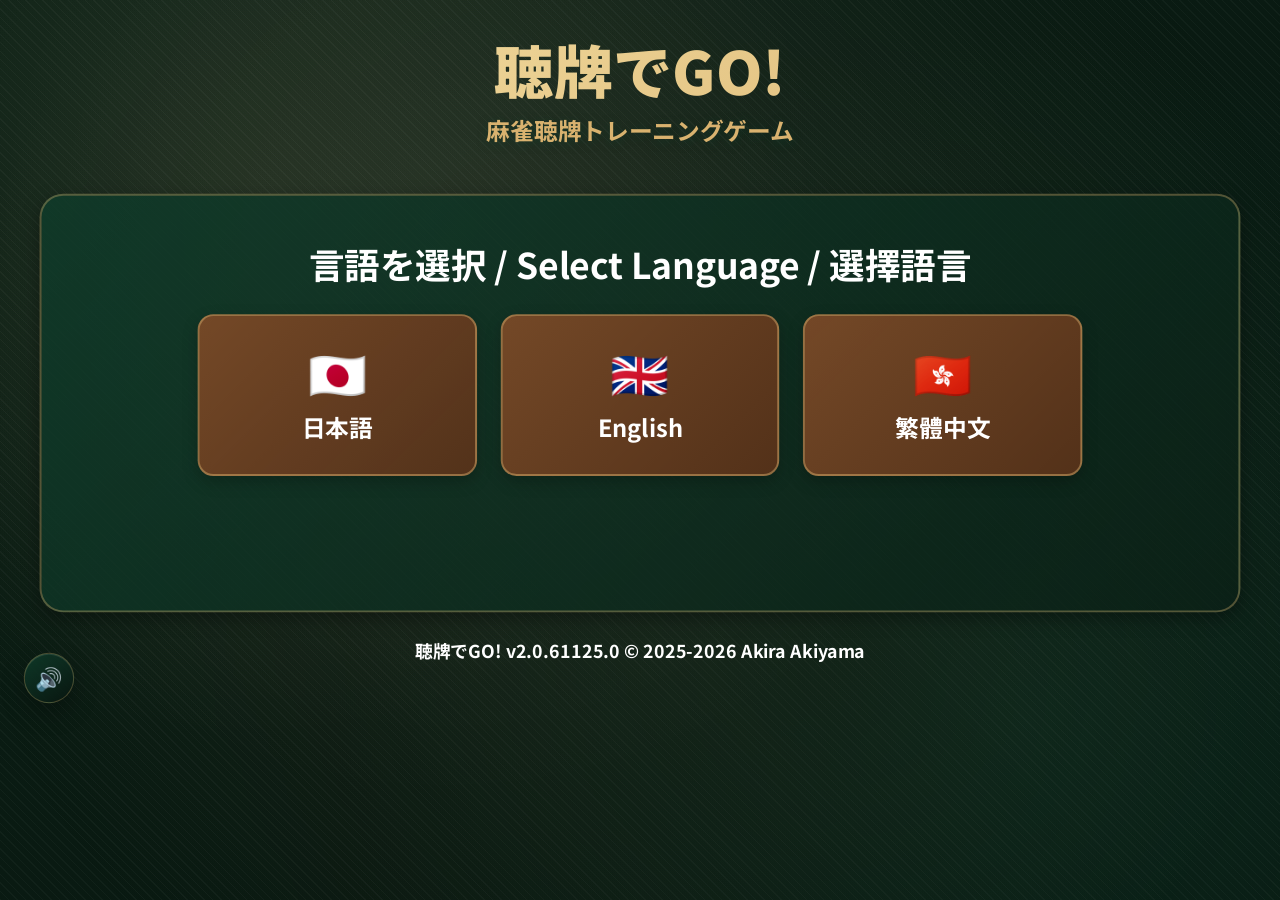
<file: index.html>
﻿<!DOCTYPE html>
<html lang="ja">
<head>
    <meta charset="UTF-8">
    <meta name="viewport" content="width=device-width, initial-scale=1.0">
    <meta name="description" content="Mahjong Tenpai Training Game - Improve your mahjong skills by identifying waiting tiles in various hands.">
	<meta name="google-site-verification" content="BhMowsEwa8D0GTlbuuY-vfgePOt3fufSjd4WQ4TfKJc" />
    <title>聴牌でGO!</title>
    <meta name="theme-color" content="#0b1f15">
    <link rel="preconnect" href="https://fonts.googleapis.com">
    <link rel="preconnect" href="https://fonts.gstatic.com" crossorigin>
    <link rel="preload" as="style" href="https://fonts.googleapis.com/css2?family=Noto+Sans+JP:wght@400;700;900&display=swap">
    <link id="google-fonts-jp" rel="stylesheet" href="https://fonts.googleapis.com/css2?family=Noto+Sans+JP:wght@400;700;900&display=swap" media="print" onload="this.media='all'">
    <link id="google-fonts-tc-pre" rel="preload" as="style" href="https://fonts.googleapis.com/css2?family=Noto+Sans+TC:wght@400;700;900&display=swap" crossorigin>
    <noscript>
        <link rel="stylesheet" href="https://fonts.googleapis.com/css2?family=Noto+Sans+JP:wght@400;700;900&display=swap">
    </noscript>

    <style>
        /* Inlined utilities.css to reduce render-blocking request chain. */
        /* Minimal utility classes to replace Tailwind CDN for this project.
           Keep this block small and only add what the HTML uses. */

        /* Layout */
        .hidden { display: none !important; }
        .min-h-screen { min-height: 100vh; }
        .flex { display: flex; }
        .flex-wrap { flex-wrap: wrap; }
        .items-center { align-items: center; }
        .justify-center { justify-content: center; }
        .grid { display: grid; }
        .grid-cols-3 { grid-template-columns: repeat(3, minmax(0, 1fr)); }
        .grid-cols-9 { grid-template-columns: repeat(9, minmax(0, 1fr)); }
        .relative { position: relative; }
        .mx-auto { margin-left: auto; margin-right: auto; }
        .mt-auto { margin-top: auto; }

        /* Sizing */
        .max-w-3xl { max-width: 48rem; }
        .max-w-4xl { max-width: 56rem; }

        /* Spacing (Tailwind-compatible values) */
        .gap-2 { gap: 0.5rem; }
        .gap-3 { gap: 0.75rem; }
        .gap-4 { gap: 1rem; }
        .gap-6 { gap: 1.5rem; }
        .mb-3 { margin-bottom: 0.75rem; }
        .mb-4 { margin-bottom: 1rem; }
        .mb-6 { margin-bottom: 1.5rem; }
        .mb-8 { margin-bottom: 2rem; }
        .mb-12 { margin-bottom: 3rem; }
        .mt-1 { margin-top: 0.25rem; }
        .mt-4 { margin-top: 1rem; }
        .mt-6 { margin-top: 1.5rem; }
        .py-6 { padding-top: 1.5rem; padding-bottom: 1.5rem; }

        /* Typography */
        .text-center { text-align: center; }
        .whitespace-pre-line { white-space: pre-line; }
        .font-bold { font-weight: 700; }
        .font-black { font-weight: 900; }
        .text-sm { font-size: 0.875rem; line-height: 1.25rem; }
        .text-lg { font-size: 1.125rem; line-height: 1.75rem; }
        .text-xl { font-size: 1.25rem; line-height: 1.75rem; }
        .text-2xl { font-size: 1.5rem; line-height: 2rem; }
        .text-3xl { font-size: 1.875rem; line-height: 2.25rem; }
        .text-4xl { font-size: 2.25rem; line-height: 2.5rem; }
        .text-5xl { font-size: 3rem; line-height: 1; }
        .text-6xl { font-size: 3.75rem; line-height: 1; }
        .text-7xl { font-size: 4.5rem; line-height: 1; }
        .text-white { color: #ffffff; }
        .text-purple-300 { color: #d9b26f; }
        .text-purple-200 { color: #f2d08a; }
        .text-green-300 { color: #86efac; }
        .text-red-300 { color: #fca5a5; }
        .text-yellow-300 { color: #fde047; }
        .opacity-80 { opacity: 0.8; }
        .opacity-90 { opacity: 0.9; }

        /* Transitions */
        .transition-all {
            transition-property: all;
            transition-timing-function: cubic-bezier(0.4, 0, 0.2, 1);
        }
        .duration-700 { transition-duration: 700ms; }

        /* Borders (minimal) */
        .border-t-0 { border-top-width: 0; }
        .border-purple-600 { border-color: #7a4a28; }

        /* Animations (approx Tailwind) */
        @keyframes util-bounce {
            0%, 100% { transform: translateY(-25%); animation-timing-function: cubic-bezier(0.8, 0, 1, 1); }
            50% { transform: translateY(0); animation-timing-function: cubic-bezier(0, 0, 0.2, 1); }
        }
        .animate-bounce { animation: util-bounce 1s infinite; }
        @keyframes util-pulse {
            0%, 100% { opacity: 1; }
            50% { opacity: .5; }
        }
        .animate-pulse { animation: util-pulse 2s cubic-bezier(0.4, 0, 0.6, 1) infinite; }
    </style>

    <link rel="preload" as="style" href="styles.css">
    <link rel="stylesheet" href="styles.css">
</head>
<body class="min-h-screen text-white transition-all duration-700">
    <div id="scale-stage" class="scale-stage">
    <div id="design-root" class="design-root">
        
        <header class="text-center mb-12 fade-in">
            <h1 id="header-title" class="text-6xl font-black mb-4 text-shadow-glow">聴牌でGO!</h1>
            <p id="header-subtitle" class="text-2xl font-bold text-purple-300">麻雀聴牌トレーニングゲーム</p>
        </header>

        <main id="app-main" class="app-main">

        <div id="preload-screen" class="screen-container fade-in">
            <h2 id="preload-title" class="text-4xl font-bold mb-6 text-center">Loading…</h2>
            <p id="preload-subtitle" class="text-xl opacity-80 text-center mb-8">Preloading assets for smoother play</p>
            <div class="preload-progress-wrap max-w-3xl mx-auto">
                <div class="preload-progress-bar">
                    <div id="preload-progress-fill" class="preload-progress-fill" style="width:0%"></div>
                </div>
                <div id="preload-progress-text" class="text-center mt-4 text-lg opacity-90">0%</div>
            </div>
        </div>

        <div id="language-screen" class="screen-container fade-in hidden">
            <h2 id="language-title" class="text-4xl font-bold mb-8 text-center">言語を選択 / Select Language / 選擇語言</h2>
            <div class="grid grid-cols-3 gap-6 max-w-4xl mx-auto">
                <button id="lang-ja" class="mode-btn">
                    <div class="text-5xl mb-4">🇯🇵</div>
                    <div id="lang-ja-text" class="text-2xl font-bold">日本語</div>
                </button>
                <button id="lang-en" class="mode-btn">
                    <div class="text-5xl mb-4">🇬🇧</div>
                    <div id="lang-en-text" class="text-2xl font-bold">English</div>
                </button>
                <button id="lang-zh" class="mode-btn">
                    <div class="text-5xl mb-4">🇭🇰</div>
                    <div id="lang-zh-text" class="text-2xl font-bold">繁體中文</div>
                </button>
            </div>
        </div>

        <div id="mode-screen" class="screen-container hidden">
            <button id="mode-back-btn" class="nav-back-btn" type="button" aria-label="Back">
                <svg width="20" height="20" viewBox="0 0 24 24" aria-hidden="true" focusable="false">
                    <path fill="currentColor" d="M20 11H7.83l5.58-5.59L12 4l-8 8 8 8 1.41-1.41L7.83 13H20v-2z"/>
                </svg>
                <span id="mode-back-text">Back</span>
            </button>
            <div class="flex items-center justify-center relative mb-8">
                <h2 id="mode-title" class="text-4xl font-bold text-center">Select Game Mode</h2>
                <button id="tutorial-btn" class="tutorial-btn" type="button" aria-label="Tutorial">
                    <svg width="20" height="20" viewBox="0 0 24 24" aria-hidden="true" focusable="false">
                        <path fill="currentColor" d="M18 2H6a2 2 0 0 0-2 2v15a3 3 0 0 1 3-3h13v-2H7a1 1 0 0 0-1 1V4h12v13h2V4a2 2 0 0 0-2-2z"/>
                    </svg>
                    <span id="tutorial-btn-text" class="tutorial-btn-text">Tutorial</span>
                </button>
            </div>
            <div class="grid grid-cols-3 gap-6 max-w-4xl mx-auto">
                <button id="casual-btn" class="mode-btn">
                    <div class="text-5xl mb-4">CASUAL</div>
                    <div id="casual-title" class="text-2xl font-bold mb-3">Casual Mode</div>
                    <div id="casual-desc" class="text-sm opacity-80 whitespace-pre-line">9 Questions + BOSS Stage</div>
                </button>
                <button id="story-btn" class="mode-btn">
                    <div class="text-5xl mb-4">STORY</div>
                    <div id="story-title" class="text-2xl font-bold mb-3">Story Mode</div>
                    <div id="story-desc" class="text-sm opacity-80 whitespace-pre-line">Progressive Difficulty</div>
                </button>
                <button id="survival-btn" class="mode-btn">
                    <div class="text-5xl mb-4">SURVIVAL</div>
                    <div id="survival-title" class="text-2xl font-bold mb-3">Survival Mode</div>
                    <div id="survival-desc" class="text-sm opacity-80 whitespace-pre-line">Infinite Questions</div>
                </button>
            </div>
        </div>

        <div id="tutorial-screen" class="tutorial-overlay hidden" aria-hidden="true">
            <div class="tutorial-modal" role="dialog" aria-modal="true" aria-labelledby="tutorial-title">
                <div class="tutorial-modal-header">
                    <div class="tutorial-modal-title-wrap">
                        <h2 id="tutorial-title" class="tutorial-modal-title">Tutorial</h2>
                        <div id="tutorial-page-indicator" class="tutorial-page-indicator">1/5</div>
                    </div>

                    <div class="tutorial-modal-actions">
                        <button id="tutorial-prev-btn" class="mode-btn action-btn tutorial-nav-btn" type="button">
                            <span id="tutorial-prev-text">Prev</span>
                        </button>
                        <button id="tutorial-next-btn" class="mode-btn action-btn tutorial-nav-btn" type="button">
                            <span id="tutorial-next-text">Next</span>
                        </button>
                        <button id="tutorial-close-btn" class="mode-btn tutorial-close-btn" type="button">
                            <span id="tutorial-close-text">Close</span>
                        </button>
                    </div>
                </div>

                <div class="tutorial-modal-body">
                    <div class="tutorial-section">
                        <h3 id="tutorial-page-title" class="text-3xl font-black mb-4 text-purple-200 text-center">Title</h3>
                        <div id="tutorial-page-body" class="tutorial-body text-xl text-center"></div>
                        <div id="tutorial-page-visual" class="tutorial-visual hidden" aria-live="polite"></div>
                    </div>
                </div>
            </div>
        </div>

        <div id="difficulty-screen" class="screen-container hidden">
            <button id="difficulty-back-btn" class="nav-back-btn" type="button" aria-label="Back">
                <svg width="20" height="20" viewBox="0 0 24 24" aria-hidden="true" focusable="false">
                    <path fill="currentColor" d="M20 11H7.83l5.58-5.59L12 4l-8 8 8 8 1.41-1.41L7.83 13H20v-2z"/>
                </svg>
                <span id="difficulty-back-text">Back</span>
            </button>
            <h2 id="difficulty-title" class="text-4xl font-bold mb-8 text-center">Select Difficulty</h2>
            <div class="grid grid-cols-3 gap-6 max-w-4xl mx-auto">
                <button id="easy" class="mode-btn">
                    <div class="text-5xl mb-4">EASY</div>
                    <div id="easy-title" class="text-2xl font-bold mb-3">Easy</div>
                    <div id="easy-desc" class="text-sm opacity-80">Up to 3 waits</div>
                </button>
                <button id="medium" class="mode-btn">
                    <div class="text-5xl mb-4">MEDIUM</div>
                    <div id="medium-title" class="text-2xl font-bold mb-3">Medium</div>
                    <div id="medium-desc" class="text-sm opacity-80">Up to 6 waits</div>
                </button>
                <button id="hard" class="mode-btn">
                    <div class="text-5xl mb-4">HARD</div>
                    <div id="hard-title" class="text-2xl font-bold mb-3">Hard</div>
                    <div id="hard-desc" class="text-sm opacity-80">Up to 9 waits</div>
                </button>
            </div>
        </div>

        <button id="sound-toggle-btn" class="sound-toggle-btn" type="button" aria-label="Sound On" aria-pressed="false">🔊</button>

        <div id="game-screen" class="screen-container hidden">
            <div id="boss-indicator" class="boss-title text-center hidden">
                <div class="text-6xl font-black animate-pulse">BOSS STAGE</div>
            </div>

            <div id="stage-intro" class="stage-intro hidden" aria-hidden="true">
                <div class="stage-intro-card">
                    <div id="stage-intro-title" class="stage-intro-title"></div>
                    <div id="stage-intro-subtitle" class="stage-intro-subtitle"></div>
                </div>
            </div>

            <div class="hud-top">
                <div class="hud-left">
                    <h3 id="question-number" class="font-bold">Question 1/9</h3>
                    <p id="stage-info" class="text-purple-300"></p>
                    <p id="time-bonus-display" class="mt-1 hidden"></p>
                    <p id="lives-display" class="mt-1 hidden"></p>
                </div>

                <div class="hud-center">
                    <div id="timer-display" class="timer-value">30</div>
                    <div class="timer-bar-container">
                        <div id="timer-bar" class="timer-bar"></div>
                    </div>
                </div>

                <div class="hud-right">
                    <div id="time-extension-slot" class="time-extension-slot"></div>
                </div>
            </div>

            <div class="game-main">
                <div class="mb-6">
                    <h4 id="hand-title" class="text-2xl font-bold text-center mb-3">Your Hand</h4>
                    <div id="hand-tiles" class="flex flex-wrap gap-2 justify-center"></div>
                </div>

                <div class="mb-6 wait-section">
                    <h4 id="select-waiting-title" class="text-2xl font-bold text-center mb-3">Select All Waiting Tiles</h4>
                    <div class="selection-status-wrap" aria-live="polite">
                        <p id="selection-status" class="selection-status">Select at least 1 waiting tile</p>
                    </div>
                    <div id="possible-tiles" class="grid grid-cols-9 gap-4 max-w-3xl mx-auto"></div>
                </div>
            </div>

            <div class="action-bar">
                <button id="submit-btn" class="mode-btn action-btn" data-state="empty">
                    <span id="submit-text">Check Answer</span>
                </button>
            </div>

            <!-- 結果モーダル（16:9 フレーム内でスクロール） -->
            <div id="result-section" class="hidden">
                <div class="result-container">
                    <div id="result-message" class="text-3xl font-bold text-green-300 mb-6 hidden">Correct!</div>
                    <div id="correct-answer-display" class="mb-6"></div>

                    <div id="result-nav" class="mt-6 flex gap-6 justify-center flex-wrap">
                        <button id="next-btn" class="mode-btn action-btn hidden">
                            <span id="next-text">Next Question</span>
                        </button>
                    </div>

                    <div id="result-actions" class="mt-6 hidden">
                        <div id="result-actions-title" class="text-3xl font-black mb-3 text-center"></div>
                        <div id="result-actions-body" class="text-xl mb-6 text-center"></div>
                        <div class="flex gap-6 justify-center flex-wrap">
                            <button id="result-ok-btn" class="mode-btn action-btn hidden">
                                <span id="result-ok-text">OK</span>
                            </button>
                            <button id="result-continue-btn" class="mode-btn continue-btn hidden">
                                <span id="result-continue-text">Continue</span>
                            </button>
                            <button id="result-back-btn" class="mode-btn hidden">
                                <span id="result-back-text">Back to Menu</span>
                            </button>
                        </div>
                    </div>

                    <div id="hand-breakdown" class="mb-6"></div>
                </div>
            </div>
        </div>

        <div id="victory-screen" class="victory-screen hidden">
            <div class="victory-content">
                <h2 id="victory-title" class="text-7xl font-black mb-8 animate-bounce">VICTORY!</h2>
                <div class="text-3xl mb-8">
                    <p class="mb-4"><span id="mode-label">Mode:</span> <span id="mode" class="font-bold text-purple-300"></span></p>
                    <p class="mb-4"><span id="final-difficulty-label">Difficulty:</span> <span id="final-difficulty" class="font-bold"></span></p>
                    <p class="mb-4"><span id="final-time-left-label">Time Left:</span> <span id="final-time-left" class="font-bold text-purple-200">0</span></p>
                    <p class="mb-4"><span id="final-lives-left-label">Lives Left:</span> <span id="final-lives-left" class="font-bold"></span></p>
                </div>
                <div class="flex gap-6 justify-center flex-wrap">
                    <button id="play-again-victory" class="reset-btn mode-btn">Play Again</button>
                    <button id="menu-victory" class="reset-btn mode-btn">Back to Menu</button>
                </div>
                <p class="mt-4 text-sm opacity-80"><span id="score-version-label">Scoring Version:</span> <span id="score-version" class="font-bold text-yellow-200">1.0</span></p>
            </div>
        </div>

        <div id="gameover-screen" class="gameover-screen hidden">
            <div class="gameover-content">
                <h2 id="gameover-title" class="text-7xl font-black mb-8">GAME OVER</h2>
                <div id="gameover-message" class="text-4xl mb-8 text-red-300"></div>
                <div class="text-3xl mb-8">
                    <p class="mb-4"><span id="mode-label-gameover">Mode:</span> <span id="mode-gameover" class="font-bold text-purple-300"></span></p>
                    <p class="mb-4"><span id="final-difficulty-label-gameover">Difficulty:</span> <span id="final-difficulty-gameover" class="font-bold"></span></p>
                    <p class="mb-4"><span id="final-score-label">Correct:</span> <span id="final-score" class="font-bold text-yellow-300">0</span></p>
                </div>
                <div class="flex gap-6 justify-center flex-wrap">
                    <button id="play-again-gameover" class="reset-btn mode-btn">Play Again</button>
                    <button id="menu-gameover" class="reset-btn mode-btn">Back to Menu</button>
                </div>
                <p class="mt-4 text-sm opacity-80"><span id="score-version-label-gameover">Scoring Version:</span> <span id="score-version-gameover" class="font-bold text-yellow-200">1.0</span></p>
            </div>
        </div>

        </main>

        <footer class="text-center py-6 mt-auto border-t-0 border-purple-600">
            <p id="footer-text" class="text-lg font-bold">聴牌でGO! <span id="game-version"></span> &copy; 2025-<span id="current-year"></span> Akira Akiyama</p>
        </footer>
    </div>
    </div>

    <script src="game.js" defer></script>
</body>
</html>
</file>
<file: styles.css>
/* 🀄 聴牌で GO! - モダンデザイン */

/* ========== 基礎スタイル ========== */
* {
    margin: 0;
    padding: 0;
    box-sizing: border-box;
}

html {
    height: 100%;
    overflow: hidden;
    overscroll-behavior: none;
}

body {
    background-color: var(--theme-bg-deep);
    background:
        radial-gradient(circle at 20% 20%, rgba(242, 208, 138, 0.08) 0%, transparent 45%),
        radial-gradient(circle at 80% 80%, rgba(22, 82, 58, 0.35) 0%, transparent 55%),
        linear-gradient(145deg, var(--theme-bg) 0%, var(--theme-bg-deep) 100%);
    position: relative;
    min-height: 100vh;
    font-family: 'Noto Sans JP', 'Noto Sans TC', -apple-system, BlinkMacSystemFont, sans-serif;
    overflow: hidden;
    overscroll-behavior: none;
    display: flex;
    /* 16:9 ステージを上寄せに固定し、短い画面で上部に大きな余白が出ないようにする */
    align-items: flex-start;
    justify-content: center;
    padding: 8px;
}

html[lang="zh"] body {
    font-family: 'Noto Sans TC', 'Noto Sans JP', -apple-system, BlinkMacSystemFont, sans-serif;
}

button,
input,
select,
textarea {
    font: inherit;
    color: inherit;
}

/* ========== ゲーム中レイアウト圧縮（問題エリアの余白確保） ========== */
body.in-game header {
    display: none;
}

body.in-game .design-root {
    padding: 1rem;
}

body.in-game footer {
    /* フッター行は縦スペースを取り、はみ出しのように見えることがあるため非表示 */
    display: none;
}

body.in-game #game-screen.screen-container {
    padding: 1rem;
}

/* ゲーム画面内の Tailwind 余白を上書き（詰めて表示） */
body.in-game #game-screen .mb-6 {
    margin-bottom: 0.75rem !important;
}

/* 手牌と待ち牌選択の間に余白を追加（縦方向に余裕があるため） */
body.in-game #game-screen .wait-section {
    margin-top: 1.4rem;
}

body.in-game #hand-title,
body.in-game #select-waiting-title {
    font-size: 1.25rem;
    margin-bottom: 0.5rem !important;
}

body.in-game #question-number {
    font-size: 1.6rem;
}

body.in-game #lives-display {
    font-size: 1.1rem;
}

/* ========== 16:9 固定比率スケール舞台（設計基準：1280x720） ========== */
:root {
    --ui-scale: 1;
    --transition-ui-button: transform 0.25s ease, background 0.25s ease, border-color 0.25s ease;
    --transition-bounce: all 0.4s cubic-bezier(0.175, 0.885, 0.32, 1.275);
    --transition-bounce-fast: all 0.3s cubic-bezier(0.175, 0.885, 0.32, 1.275);
    --transition-soft: all 0.3s ease;
    --transition-expand: width 0.6s, height 0.6s;
    --theme-bg: #0b1f15;
    --theme-bg-deep: #08150f;
    --theme-felt: #0f3b2a;
    --theme-felt-light: #16523a;
    --theme-wood: #7a4a28;
    --theme-wood-dark: #5a331a;
    --theme-gold: #d9b26f;
    --theme-gold-bright: #f2d08a;
    --theme-border: rgba(217, 178, 111, 0.35);
    --theme-glow: rgba(217, 178, 111, 0.25);
}

.scale-stage {
    width: 1280px;
    height: 720px;
    flex: 0 0 auto;
    transform: scale(var(--ui-scale));
    transform-origin: top center;
}

/* デバッグ用（?debug=1 で有効） */
.scale-stage.debug-outline {
    outline: 2px dashed rgba(255, 255, 255, 0.35);
    outline-offset: -2px;
}

.scale-debug {
    position: fixed;
    left: 8px;
    bottom: 8px;
    z-index: 9999;
    white-space: pre;
    font-size: 12px;
    line-height: 1.35;
    padding: 8px 10px;
    border-radius: 12px;
    background: rgba(0, 0, 0, 0.55);
    border: 1px solid rgba(255, 255, 255, 0.18);
    color: rgba(255, 255, 255, 0.9);
    pointer-events: none;
}

.design-root {
    width: 100%;
    height: 100%;
    display: flex;
    flex-direction: column;
    padding: 2rem;
    position: relative;
}

.app-main {
    flex: 1;
    min-height: 0;
    display: flex;
    flex-direction: column;
}

.app-main > .screen-container {
    flex: 1;
    min-height: 0;
}

/* 非ゲーム画面は必要に応じて内部スクロール（ページ自体はスクロールしない） */
#language-screen,
#mode-screen,
#difficulty-screen {
    overflow: auto;
    -ms-overflow-style: none; /* IE/Edge（旧） */
    scrollbar-width: none; /* Firefox 用 */
    overscroll-behavior: contain;
}

/* WebKit：スクロールバーは非表示（スクロールは可能） */
#language-screen::-webkit-scrollbar,
#mode-screen::-webkit-scrollbar,
#difficulty-screen::-webkit-scrollbar {
    width: 0;
    height: 0;
}

/* 動的背景 - 柔らかい星空エフェクト */
body::before {
    content: '';
    position: fixed;
    top: 0;
    left: 0;
    width: 100%;
    height: 100%;
    background:
        radial-gradient(circle at 35% 25%, rgba(255, 255, 255, 0.04) 0%, transparent 55%),
        radial-gradient(circle at 65% 75%, rgba(0, 0, 0, 0.25) 0%, transparent 60%),
        repeating-linear-gradient(45deg, rgba(255, 255, 255, 0.03) 0 1px, transparent 1px 6px);
    animation: pulse-bg 8s ease-in-out infinite;
    z-index: -2;
    pointer-events: none;
}

/* 回転する光のにじみ - ソフト版 */
body::after {
    content: '';
    position: fixed;
    top: -50%;
    left: -50%;
    width: 200%;
    height: 200%;
    background:
        radial-gradient(circle, rgba(217, 178, 111, 0.08) 0%, transparent 45%);
    animation: rotate-bg 30s linear infinite;
    z-index: -1;
    pointer-events: none;
}

/* iOS / iPadOS Safari: avoid occasional white background artifacts from fixed pseudo layers + blur */
body.ios-texture-compat {
    background:
        radial-gradient(circle at 20% 20%, rgba(242, 208, 138, 0.08) 0%, transparent 45%),
        radial-gradient(circle at 80% 80%, rgba(22, 82, 58, 0.35) 0%, transparent 55%),
        linear-gradient(145deg, var(--theme-bg) 0%, var(--theme-bg-deep) 100%);
}

body.ios-texture-compat::before,
body.ios-texture-compat::after {
    display: none;
}

body.ios-texture-compat .screen-container,
body.ios-texture-compat .tutorial-overlay,
body.ios-texture-compat #result-section,
body.ios-texture-compat .timer-container,
body.ios-texture-compat .result-container,
body.ios-texture-compat .victory-content,
body.ios-texture-compat .gameover-content {
    backdrop-filter: none !important;
    -webkit-backdrop-filter: none !important;
}

/* 時間切迫時の背景エフェクト */
body.time-critical::before {
    background:
        radial-gradient(circle at 20% 30%, rgba(220, 38, 38, 0.09) 0%, transparent 50%),
        radial-gradient(circle at 80% 70%, rgba(239, 68, 68, 0.08) 0%, transparent 50%),
        radial-gradient(circle at 40% 80%, rgba(185, 28, 28, 0.08) 0%, transparent 50%);
    animation: pulse-bg-danger 1.5s ease-in-out infinite;
}

body.time-critical::after {
    background: 
        radial-gradient(circle, rgba(220, 38, 38, 0.05) 0%, transparent 40%);
}

@keyframes pulse-bg-danger {
    0%, 100% { opacity: 0.6; }
    50% { opacity: 1; }
}

@keyframes pulse-bg {
    0%, 100% { opacity: 1; }
    50% { opacity: 0.8; }
}

@keyframes rotate-bg {
    0% { transform: rotate(0deg); }
    100% { transform: rotate(360deg); }
}

/* ========== タイトルスタイル ========== */
#header-title {
    background: linear-gradient(135deg, #f5e1a6 0%, #d9b26f 55%, #b07a3a 100%);
    -webkit-background-clip: text;
    -webkit-text-fill-color: transparent;
    background-clip: text;
    background-size: 200% 200%;
    animation: gradient-text 3s ease infinite;
    filter: drop-shadow(0 0 20px rgba(217, 178, 111, 0.35))
            drop-shadow(0 4px 20px rgba(0, 0, 0, 0.3));
}

@keyframes gradient-text {
    0%, 100% { background-position: 0% 50%; }
    50% { background-position: 100% 50%; }
}

#header-subtitle {
    text-shadow: 0 2px 10px rgba(15, 59, 42, 0.55);
}

/* ========== コンテナスタイル ========== */
.screen-container {
    background: linear-gradient(135deg, rgba(15, 59, 42, 0.85) 0%, rgba(11, 32, 22, 0.75) 100%);
    -webkit-backdrop-filter: blur(18px) saturate(140%);
    backdrop-filter: blur(18px) saturate(140%);
    border-radius: 24px;
    padding: 3rem;
    border: 2px solid var(--theme-border);
    box-shadow:
        0 8px 32px rgba(0, 0, 0, 0.4),
        inset 0 1px 0 rgba(255, 255, 255, 0.08),
        0 0 60px var(--theme-glow);
    position: relative;
    overflow: hidden;
}

/* ========== プリロード画面 ========== */
.preload-progress-wrap {
    width: 100%;
}

.preload-progress-bar {
    height: 16px;
    border-radius: 9999px;
    border: 1px solid rgba(255, 255, 255, 0.18);
    background: rgba(255, 255, 255, 0.06);
    overflow: hidden;
    box-shadow: inset 0 1px 0 rgba(255, 255, 255, 0.08);
}

.preload-progress-fill {
    height: 100%;
    width: 0;
    background: linear-gradient(90deg, rgba(217, 178, 111, 0.95) 0%, rgba(242, 208, 138, 0.95) 50%, rgba(154, 102, 52, 0.95) 100%);
    transition: width 0.18s ease;
}

/* ========== チュートリアル ========== */
.tutorial-btn {
    position: absolute;
    right: 0;
    display: inline-flex;
    align-items: center;
    gap: 10px;
    padding: 10px 14px;
    border-radius: 9999px;
    border: 2px solid var(--theme-border);
    background: rgba(15, 59, 42, 0.8);
    color: rgba(255, 255, 255, 0.95);
    cursor: pointer;
    transition: var(--transition-ui-button);
}

.nav-back-btn {
    position: absolute;
    left: 18px;
    top: 18px;
    z-index: 5;
    display: inline-flex;
    align-items: center;
    gap: 10px;
    padding: 10px 14px;
    border-radius: 9999px;
    border: 2px solid var(--theme-border);
    background: rgba(15, 59, 42, 0.8);
    color: rgba(255, 255, 255, 0.95);
    cursor: pointer;
    transition: var(--transition-ui-button);
}

.nav-back-btn:hover {
    transform: translateY(-1px);
    background: rgba(22, 82, 58, 0.9);
    border-color: rgba(242, 208, 138, 0.45);
}

.nav-back-btn:active {
    transform: translateY(0px) scale(0.98);
}

/* チュートリアルのオーバーレイ（結果モーダル同様に内部スクロール） */
.tutorial-overlay {
    position: absolute;
    inset: 0;
    z-index: 80;
    display: flex;
    align-items: center;
    justify-content: center;
    background: rgba(8, 21, 15, 0.9);
    backdrop-filter: blur(16px) saturate(140%);
}

.tutorial-modal {
    width: min(980px, 94%);
    height: min(640px, calc(100% - 64px));
    display: flex;
    flex-direction: column;
    border-radius: 24px;
    border: 2px solid var(--theme-border);
    background: linear-gradient(135deg, rgba(15, 59, 42, 0.92) 0%, rgba(11, 32, 22, 0.82) 100%);
    box-shadow: 0 18px 48px rgba(0, 0, 0, 0.55);
    overflow: hidden;
}

.tutorial-modal-header {
    display: flex;
    align-items: center;
    justify-content: space-between;
    gap: 16px;
    padding: 18px 18px 14px;
    border-bottom: 1px solid rgba(255, 255, 255, 0.10);
}

.tutorial-modal-title-wrap {
    display: flex;
    align-items: baseline;
    gap: 12px;
    min-width: 0;
}

.tutorial-modal-title {
    font-size: 2.2rem;
    font-weight: 900;
    line-height: 1.1;
    white-space: nowrap;
}

.tutorial-modal-actions {
    display: flex;
    gap: 10px;
    align-items: center;
    justify-content: flex-end;
    flex-wrap: wrap;
}

.tutorial-modal-body {
    padding: 18px;
    min-height: 0;
    overflow: auto;
    overscroll-behavior: contain;
    -ms-overflow-style: none; /* IE/Edge（旧） */
    scrollbar-width: none; /* Firefox 用 */
}

.tutorial-modal-body::-webkit-scrollbar {
    width: 0;
    height: 0;
}

.tutorial-btn:hover {
    transform: translateY(-1px) scale(1.03);
    background: rgba(22, 82, 58, 0.9);
    border-color: rgba(242, 208, 138, 0.45);
}

.tutorial-btn-text {
    font-weight: 700;
    letter-spacing: 0.02em;
}

.tutorial-section {
    padding: 1.5rem 1.25rem;
    border-radius: 20px;
    border: 2px solid rgba(217, 178, 111, 0.25);
    background: rgba(15, 59, 42, 0.55);
}

.tutorial-page-indicator {
    font-weight: 700;
    letter-spacing: 0.08em;
    text-transform: uppercase;
}

.tutorial-nav-btn {
    min-width: 180px;
}

.tutorial-nav-btn:disabled {
    opacity: 0.45;
    cursor: not-allowed;
    transform: none !important;
}

.tutorial-close-btn {
    min-width: 180px;
    border-color: rgba(239, 68, 68, 0.35) !important;
}

.tutorial-close-btn:hover {
    border-color: rgba(239, 68, 68, 0.55) !important;
}

.tutorial-body {
    white-space: pre-line;
    opacity: 0.95;
}

.tutorial-visual {
    margin-top: 1rem;
    padding: 1rem;
    border-radius: 16px;
    border: 1px solid rgba(217, 178, 111, 0.28);
    background: rgba(8, 21, 15, 0.45);
    display: grid;
    gap: 0.75rem;
}

.tutorial-visual-title {
    font-size: 1.05rem;
    font-weight: 800;
    color: rgba(242, 208, 138, 0.95);
    text-align: center;
}

.tutorial-visual-text {
    font-size: 0.95rem;
    line-height: 1.5;
    text-align: center;
    opacity: 0.92;
    white-space: pre-line;
}

.tutorial-tile-row {
    display: flex;
    flex-wrap: wrap;
    align-items: center;
    justify-content: center;
    gap: 10px;
}

.tutorial-row-label {
    min-width: 126px;
    font-size: 0.92rem;
    font-weight: 700;
    opacity: 0.9;
    text-align: right;
}

.tutorial-row-tiles {
    display: flex;
    flex-wrap: wrap;
    gap: 6px;
    justify-content: center;
}

.tutorial-mini-tile {
    width: 34px;
    height: 48px;
    border-radius: 8px;
    border: 1px solid #d2d2d2;
    background: linear-gradient(145deg, #ffffff, #f2f2f2);
    box-shadow:
        0 2px 8px rgba(0, 0, 0, 0.16),
        inset 0 1px 2px rgba(255, 255, 255, 0.92);
    display: inline-flex;
    align-items: center;
    justify-content: center;
    position: relative;
}

.tutorial-mini-tile .tile-img {
    width: 100%;
    height: 100%;
    object-fit: contain;
}

.tutorial-mini-tile.is-disabled {
    opacity: 0.35;
    filter: grayscale(0.9) saturate(0.25);
}

.tutorial-mini-tile.is-selected {
    border-color: rgba(134, 239, 172, 0.7);
    box-shadow: 0 0 0 2px rgba(134, 239, 172, 0.22);
}

.tutorial-mini-tile.is-crossed::after {
    content: '✕';
    position: absolute;
    inset: 0;
    display: flex;
    align-items: center;
    justify-content: center;
    color: rgba(248, 113, 113, 0.92);
    font-size: 1.15rem;
    font-weight: 900;
    text-shadow: 0 1px 3px rgba(0, 0, 0, 0.4);
}

.tutorial-chip-row {
    display: flex;
    flex-wrap: wrap;
    gap: 8px;
    justify-content: center;
}

.tutorial-chip {
    padding: 6px 10px;
    border-radius: 9999px;
    border: 1px solid rgba(217, 178, 111, 0.28);
    background: rgba(255, 255, 255, 0.04);
    font-size: 0.88rem;
    font-weight: 700;
    white-space: nowrap;
}

.tutorial-pattern-item {
    display: grid;
    gap: 6px;
    padding: 10px 12px;
    border-radius: 12px;
    border: 1px solid rgba(255, 255, 255, 0.14);
    background: rgba(255, 255, 255, 0.03);
}

.tutorial-pattern-label {
    font-size: 0.9rem;
    font-weight: 700;
    text-align: center;
    opacity: 0.95;
}

.tutorial-pattern-groups {
    display: flex;
    align-items: center;
    justify-content: center;
    gap: 8px;
    flex-wrap: wrap;
}

.tutorial-pattern-arrow {
    opacity: 0.8;
    font-weight: 800;
}

.tutorial-step-btn {
    border: 1px solid rgba(217, 178, 111, 0.36);
    background: rgba(255, 255, 255, 0.06);
    color: rgba(255, 255, 255, 0.96);
    border-radius: 9999px;
    padding: 8px 14px;
    font-size: 0.9rem;
    font-weight: 700;
    cursor: pointer;
    transition: var(--transition-ui-button);
}

.tutorial-step-btn:hover {
    transform: translateY(-1px);
    border-color: rgba(242, 208, 138, 0.62);
    background: rgba(255, 255, 255, 0.1);
}

.tutorial-step-btn:disabled {
    opacity: 0.45;
    cursor: not-allowed;
    transform: none;
}

.tutorial-step-btn--ghost {
    border-style: dashed;
}

.tutorial-breakdown-wrap {
    display: grid;
    gap: 10px;
    margin-top: 4px;
}

.tutorial-breakdown-title {
    text-align: center;
    font-size: 0.95rem;
    font-weight: 800;
    color: rgba(242, 208, 138, 0.95);
}

.tutorial-breakdown-item {
    border: 1px solid rgba(255, 255, 255, 0.14);
    border-radius: 12px;
    background: rgba(255, 255, 255, 0.04);
    padding: 10px;
    display: grid;
    gap: 8px;
    overflow: hidden;
}

.tutorial-breakdown-wait {
    display: flex;
    align-items: center;
    justify-content: center;
    gap: 8px;
    font-size: 0.92rem;
    font-weight: 700;
}

.tutorial-breakdown-stage .breakdown-bubble {
    gap: 0.75rem;
    padding: 0.75rem;
}

.tutorial-breakdown-stage .breakdown-source-row {
    gap: 0.35rem;
}

.tutorial-breakdown-stage .breakdown-target-groups {
    gap: 1rem;
}

.tutorial-breakdown-stage .breakdown-source-gap {
    flex-basis: 0.8rem;
}

.tutorial-breakdown-stage .breakdown-target-group {
    gap: 0.45rem;
}

.tutorial-breakdown-stage .breakdown-target-board,
.tutorial-breakdown-stage .breakdown-target-row {
    gap: 0.35rem;
}

.tutorial-breakdown-stage .breakdown-target-slot {
    width: 40px;
    height: 56px;
}

.tutorial-breakdown-groups {
    display: flex;
    flex-wrap: wrap;
    gap: 10px;
    justify-content: center;
}

.tutorial-breakdown-group {
    display: grid;
    gap: 4px;
    padding: 6px 8px;
    border-radius: 10px;
    border: 1px solid rgba(255, 255, 255, 0.12);
    background: rgba(8, 21, 15, 0.35);
}

.tutorial-breakdown-label {
    text-align: center;
    font-size: 0.78rem;
    font-weight: 700;
    opacity: 0.9;
}

/* ========== 選択不可の牌（同牌4枚使用済み） ========== */
.tile-disabled {
    opacity: 0.22;
    filter: grayscale(0.95) saturate(0.2);
    cursor: not-allowed !important;
    pointer-events: none;
    transform: none !important;
}

#game-screen {
    position: relative;
    overflow: hidden;
    display: flex;
    flex-direction: column;
    min-height: 0;
    height: 100%;
}

.sound-toggle-btn {
    position: absolute;
    left: 1rem;
    bottom: 1rem;
    z-index: 24;
    width: 3.2rem;
    height: 3.2rem;
    border: 1px solid rgba(217, 178, 111, 0.3);
    border-radius: 999px;
    background: linear-gradient(145deg, rgba(15, 59, 42, 0.92), rgba(8, 21, 15, 0.86));
    box-shadow: 0 10px 24px rgba(0, 0, 0, 0.26), inset 0 1px 0 rgba(255, 255, 255, 0.1);
    font-size: 1.4rem;
    line-height: 1;
    display: inline-flex;
    align-items: center;
    justify-content: center;
    cursor: pointer;
    transition: var(--transition-soft);
}

.sound-toggle-btn:hover {
    transform: translateY(-1px) scale(1.03);
    border-color: rgba(242, 208, 138, 0.52);
}

.sound-toggle-btn.is-muted {
    border-color: rgba(148, 163, 184, 0.34);
    background: linear-gradient(145deg, rgba(34, 42, 51, 0.92), rgba(15, 23, 32, 0.88));
    box-shadow: 0 10px 24px rgba(0, 0, 0, 0.26), inset 0 1px 0 rgba(255, 255, 255, 0.05);
}

/* ========== ステージ開始オーバーレイ（問題間） ========== */
.stage-intro {
    position: absolute;
    inset: 0;
    display: flex;
    align-items: center;
    justify-content: center;
    z-index: 50;
    background: rgba(8, 21, 15, 0.9);
    backdrop-filter: blur(10px) saturate(135%);
}

.stage-intro-card {
    width: min(820px, 92%);
    padding: 2.2rem 2rem;
    border-radius: 24px;
    border: 2px solid var(--theme-border);
    background: linear-gradient(135deg, rgba(15, 59, 42, 0.92) 0%, rgba(11, 32, 22, 0.82) 100%);
    box-shadow: 0 14px 40px rgba(0, 0, 0, 0.45);
    text-align: center;
    animation: stageIntroIn 0.55s ease-out;
}

.stage-intro-title {
    font-weight: 900;
    font-size: 3rem;
    line-height: 1.1;
    margin-bottom: 0.75rem;
    text-shadow: 0 6px 26px rgba(0, 0, 0, 0.35);
}

.stage-intro-subtitle {
    font-weight: 700;
    font-size: 1.35rem;
    line-height: 1.3;
    opacity: 0.95;
}

.stage-intro.is-leaving {
    animation: stageIntroOut 0.45s ease-in forwards;
}

@keyframes stageIntroIn {
    from { transform: scale(0.96); opacity: 0; }
    to { transform: scale(1); opacity: 1; }
}

@keyframes stageIntroOut {
    from { opacity: 1; }
    to { opacity: 0; }
}

/* HUD：上段レイアウト（左：ステージ/ライフ、中央：時間、右：延長ボタン） */
.hud-top {
    display: grid;
    grid-template-columns: 1fr auto 1fr;
    gap: 0.75rem;
    align-items: start;
    margin-bottom: 0.6rem;
}

.hud-top .hud-left {
    justify-self: start;
}

.hud-top .hud-center {
    justify-self: center;
    text-align: center;
}

.hud-top .hud-right {
    justify-self: end;
    display: flex;
    align-items: flex-start;
}

#question-number {
    font-size: 1.6rem;
    line-height: 1.1;
}

#stage-info {
    font-size: 1rem;
    line-height: 1.2;
}

/* ========== 難易度アクセント（HUDの視認性向上） ========== */
.difficulty-badge {
    display: inline-flex;
    align-items: center;
    padding: 0.12rem 0.6rem;
    border-radius: 9999px;
    font-weight: 900;
    letter-spacing: 0.02em;
    border: 1px solid rgba(255, 255, 255, 0.18);
    background: rgba(255, 255, 255, 0.06);
}

.difficulty-badge--easy {
    color: rgb(134 239 172); /* Tailwind の green-300 相当 */
    border-color: rgba(134, 239, 172, 0.35);
    background: rgba(34, 197, 94, 0.12);
}

.difficulty-badge--medium {
    color: rgb(253 224 71); /* Tailwind の yellow-300 相当 */
    border-color: rgba(253, 224, 71, 0.35);
    background: rgba(234, 179, 8, 0.12);
}

.difficulty-badge--hard {
    color: rgb(252 165 165); /* Tailwind の red-300 相当 */
    border-color: rgba(252, 165, 165, 0.35);
    background: rgba(239, 68, 68, 0.12);
}

.difficulty-accent--easy {
    color: rgb(134 239 172);
}

.difficulty-accent--medium {
    color: rgb(253 224 71);
}

.difficulty-accent--hard {
    color: rgb(252 165 165);
}

#stage-info:empty {
    display: none;
}

#lives-display {
    font-size: 1.1rem;
}

#time-bonus-display {
    font-size: 1.05rem;
    color: #fde047;
}

.hud-left,
.hud-center,
.hud-right {
    min-width: 0;
}

/* メインプレイエリア（ページスクロールなし） */
#game-screen .game-main {
    flex: 1;
    min-height: 0;
    overflow: hidden;
    display: flex;
    flex-direction: column;
    justify-content: center;
}

.action-bar {
    display: flex;
    justify-content: center;
    align-items: center;
    gap: 1rem;
    padding-top: 1rem;
}

.action-btn {
    padding: 1.1rem 1.4rem;
    border-radius: 14px;
    font-size: 1.1rem;
}

body.in-game .action-btn {
    padding: 0.9rem 1.1rem;
    font-size: 1rem;
}

.selection-status-wrap {
    display: flex;
    flex-direction: column;
    align-items: center;
    gap: 0.35rem;
    margin-bottom: 0.9rem;
    text-align: center;
}

.selection-status {
    min-height: 1.6rem;
    font-size: 1rem;
    font-weight: 800;
    letter-spacing: 0.01em;
    color: rgba(255, 244, 214, 0.95);
}

.selection-status[data-state="empty"] {
    color: rgb(254 202 202);
}

.selection-status[data-state="ready"] {
    color: rgb(187 247 208);
}

.selection-status[data-state="locked"] {
    color: rgba(255, 244, 214, 0.78);
}

/* 中央タイマー：数値はバーの上 */
.hud-center #timer-display {
    font-size: 2.6rem;
    line-height: 1;
    margin-bottom: 0.35rem;
}

.hud-center .timer-bar-container {
    width: min(520px, 46vw);
    height: 12px;
    margin: 0 auto;
}

body.in-game .hud-center .timer-bar-container {
    height: 10px;
}

body.in-game .time-extension-btn {
    padding: 0.55rem 1rem;
    border-radius: 10px;
    font-size: 0.95rem;
}

.timer-value {
    font-variant-numeric: tabular-nums;
    font-weight: 900;
    text-shadow: 0 0 30px rgba(76, 175, 80, 0.8), 0 4px 12px rgba(0, 0, 0, 0.4);
}

.time-extension-slot {
    margin-top: 0;
    text-align: right;
}

body.in-game .time-extension-slot {
    margin-top: 0;
}

/* 結果：ライフ減少のヒント + 消失アニメーション */
.result-lives {
    display: flex;
    justify-content: center;
    align-items: center;
    gap: 0.35rem;
    font-size: 2rem;
    line-height: 1;
}

.life-heart {
    display: inline-block;
    transform-origin: center;
}

.life-heart.heart-toggle {
    position: relative;
    width: 1em;
    height: 1em;
}

.life-heart.heart-toggle .heart-on,
.life-heart.heart-toggle .heart-off {
    position: absolute;
    inset: 0;
    display: flex;
    align-items: center;
    justify-content: center;
}

.life-heart.heart-toggle.pending-loss .heart-on {
    animation: heart-on 0.9s ease-in-out infinite;
}

.life-heart.heart-toggle.pending-loss .heart-off {
    animation: heart-off 0.9s ease-in-out infinite;
}

.life-heart.heart-toggle.removing .heart-on {
    animation: heart-remove 0.35s ease-out forwards;
}

.life-heart.heart-toggle.removing .heart-off {
    opacity: 1;
}

@keyframes heart-on {
    0%, 100% { opacity: 0.95; transform: scale(1); }
    50% { opacity: 0.15; transform: scale(0.95); }
}

@keyframes heart-off {
    0%, 100% { opacity: 0.15; transform: scale(0.95); }
    50% { opacity: 0.95; transform: scale(1.06); }
}

@keyframes heart-remove {
    from { opacity: 0.95; transform: scale(1); }
    to { opacity: 0; transform: scale(0.2); }
}

/* （コンティニュー / ゲームオーバーは結果モーダル内に表示） */

/* 結果モーダルのオーバーレイ（フレーム内のみスクロール） */
#result-section {
    position: absolute;
    inset: 0;
    z-index: 60;
    display: flex;
    align-items: stretch;
    justify-content: center;
    padding: 1.25rem;
    background: rgba(6, 14, 10, 0.92);
    backdrop-filter: blur(10px);
}

#result-section.hidden {
    display: none;
}

#result-section .result-container {
    width: min(980px, 100%);
    height: 100%;
    overflow: auto;
}

.result-groups {
    display: flex;
    flex-wrap: nowrap;
    justify-content: center;
    align-items: stretch;
    gap: 1rem;
    width: 100%;
    overflow: hidden;
    padding-bottom: 0.25rem;
}

.result-groups--compact {
    gap: 0.75rem;
}

.result-group {
    flex: 1 1 0;
    min-width: 0;
    padding: 1rem;
    border-radius: 18px;
    border: 1px solid rgba(255, 255, 255, 0.08);
    background: rgba(255, 255, 255, 0.04);
    box-shadow: inset 0 1px 0 rgba(255, 255, 255, 0.04);
}

.result-groups--compact .result-group {
    padding: 0.85rem;
}

.result-group--correct {
    border-color: rgba(34, 197, 94, 0.28);
    background: linear-gradient(135deg, rgba(20, 83, 45, 0.28), rgba(20, 83, 45, 0.12));
}

.result-group--missed {
    border-color: rgba(239, 68, 68, 0.3);
    background: linear-gradient(135deg, rgba(127, 29, 29, 0.28), rgba(127, 29, 29, 0.12));
}

.result-group--wrong {
    border-color: rgba(245, 158, 11, 0.3);
    background: linear-gradient(135deg, rgba(120, 53, 15, 0.28), rgba(120, 53, 15, 0.12));
}

.result-group-title {
    margin: 0 0 0.8rem;
    font-size: 1rem;
    font-weight: 900;
    letter-spacing: 0.02em;
    text-align: center;
}

.result-group-tiles {
    display: flex;
    flex-wrap: wrap;
    gap: 0.75rem;
    justify-content: center;
}

.result-groups--compact .result-group-tiles {
    gap: 0.45rem;
}

.result-answer-tile {
    width: 52px;
    height: 72px;
    font-size: 40px;
    flex: 0 0 auto;
}

.result-groups--compact .result-answer-tile {
    width: 42px;
    height: 58px;
    font-size: 32px;
}

.screen-container::before {
    content: '';
    position: absolute;
    top: -2px;
    left: -2px;
    right: -2px;
    bottom: -2px;
    background: linear-gradient(45deg,
        rgba(217, 178, 111, 0.2),
        rgba(242, 208, 138, 0.2),
        rgba(122, 74, 40, 0.2),
        rgba(217, 178, 111, 0.2));
    background-size: 300% 300%;
    animation: border-glow 6s linear infinite;
    border-radius: 24px;
    z-index: -1;
    opacity: 0;
    transition: opacity 0.3s;
}

.screen-container:hover::before {
    opacity: 1;
}

@keyframes border-glow {
    0%, 100% { background-position: 0% 50%; }
    50% { background-position: 100% 50%; }
}

/* ========== ボタンスタイル ========== */
.mode-btn {
    background: linear-gradient(135deg, rgba(122, 74, 40, 0.95) 0%, rgba(90, 51, 26, 0.92) 100%);
    border: 2px solid rgba(217, 178, 111, 0.45);
    border-radius: 16px;
    padding: 2rem 1.5rem;
    color: white;
    font-weight: bold;
    cursor: pointer;
    transition: var(--transition-bounce);
    position: relative;
    overflow: hidden;
    box-shadow:
        0 8px 24px rgba(0, 0, 0, 0.35),
        inset 0 1px 0 rgba(255, 255, 255, 0.08);
}

.mode-btn::before {
    content: '';
    position: absolute;
    top: 50%;
    left: 50%;
    width: 0;
    height: 0;
    border-radius: 50%;
    background: rgba(255, 255, 255, 0.15);
    transform: translate(-50%, -50%);
    transition: var(--transition-expand);
}

.mode-btn:hover {
    transform: translateY(-8px) scale(1.05);
    box-shadow:
        0 16px 48px rgba(0, 0, 0, 0.45),
        0 0 40px rgba(217, 178, 111, 0.25),
        inset 0 1px 0 rgba(255, 255, 255, 0.18);
    border-color: rgba(242, 208, 138, 0.6);
}

.mode-btn:hover::before {
    width: 400px;
    height: 400px;
}

.mode-btn:active {
    transform: translateY(-4px) scale(1.02);
}

.action-btn:disabled {
    cursor: not-allowed;
    transform: none;
    box-shadow:
        0 4px 14px rgba(0, 0, 0, 0.28),
        inset 0 1px 0 rgba(255, 255, 255, 0.05);
}

.action-btn:disabled::before {
    display: none;
}

.action-btn[data-state="empty"]:disabled {
    color: rgba(255, 240, 240, 0.82);
    border-color: rgba(248, 113, 113, 0.3);
    background:
        repeating-linear-gradient(
            -45deg,
            rgba(127, 29, 29, 0.22) 0,
            rgba(127, 29, 29, 0.22) 10px,
            rgba(68, 20, 20, 0.16) 10px,
            rgba(68, 20, 20, 0.16) 20px
        ),
        linear-gradient(135deg, rgba(86, 34, 34, 0.92) 0%, rgba(58, 22, 22, 0.94) 100%);
    opacity: 0.68;
}

.action-btn[data-state="locked"]:disabled {
    border-color: rgba(217, 178, 111, 0.2);
    background: linear-gradient(135deg, rgba(76, 58, 43, 0.88) 0%, rgba(53, 40, 29, 0.92) 100%);
    opacity: 0.56;
}

/* （ストーリーモードの「?」ヘルプは削除し、チュートリアルに置換済み） */

/* ========== 麻雀牌スタイル ========== */
.hand-tile {
    background: linear-gradient(145deg, #ffffff, #f0f0f0);
    border: 3px solid #d0d0d0;
    border-radius: 8px;
    box-shadow: 
        0 4px 12px rgba(0, 0, 0, 0.2),
        inset 0 2px 4px rgba(255, 255, 255, 0.8),
        inset 0 -2px 4px rgba(0, 0, 0, 0.1);
    transition: var(--transition-soft);
}

.selectable-tile {
    background: linear-gradient(145deg, #ffffff, #f5f5f5);
    border: 3px solid rgba(217, 178, 111, 0.35);
    border-radius: 12px;
    cursor: pointer;
    position: relative;
    overflow: hidden;
    transition: var(--transition-bounce-fast);
    box-shadow: 
        0 4px 16px rgba(0, 0, 0, 0.15),
        inset 0 2px 4px rgba(255, 255, 255, 0.9);
}

/* PNG の麻雀牌画像 */
.tile-img {
    width: 100%;
    height: 100%;
    object-fit: contain;
    user-select: none;
    -webkit-user-drag: none;
    pointer-events: none; /* クリックは牌コンテナ側で受ける */
}

.tile-inline-hand {
    display: inline-flex;
    align-items: center;
    justify-content: center;
    width: 32px;
    height: 45px;
    margin-left: 0.4rem;
    margin-right: 0.4rem;
    vertical-align: middle;
}

.selectable-tile::before {
    content: '';
    position: absolute;
    top: -50%;
    left: -50%;
    width: 200%;
    height: 200%;
    background: linear-gradient(
        45deg,
        transparent 30%,
        rgba(255, 255, 255, 0.3) 50%,
        transparent 70%
    );
    transform: rotate(45deg);
    transition: all 0.5s;
}

.selectable-tile:hover {
    transform: translateY(-12px) scale(1.08);
    box-shadow: 
        0 16px 32px rgba(0, 0, 0, 0.4),
        0 0 40px rgba(217, 178, 111, 0.35),
        inset 0 2px 4px rgba(255, 255, 255, 1);
    border-color: rgba(242, 208, 138, 0.6);
}

.selectable-tile:hover::before {
    left: 100%;
}

/* 選択された牌 */
.selected {
    background: linear-gradient(145deg, #ffffff, #f5f5f5) !important;
    border: 4px solid #ff1744 !important;
    transform: translateY(-8px) scale(1.12) !important;
    box-shadow: 
        0 0 40px rgba(255, 23, 68, 0.8),
        0 0 80px rgba(255, 23, 68, 0.4),
        0 12px 32px rgba(255, 23, 68, 0.5),
        inset 0 2px 8px rgba(255, 255, 255, 0.4) !important;
    animation: pulse-glow 1.5s ease-in-out infinite;
    z-index: 10;
}

@keyframes pulse-glow {
    0%, 100% { 
        box-shadow: 
            0 0 40px rgba(255, 23, 68, 0.8),
            0 0 80px rgba(255, 23, 68, 0.4),
            0 12px 32px rgba(255, 23, 68, 0.5),
            inset 0 2px 8px rgba(255, 255, 255, 0.4);
    }
    50% { 
        box-shadow: 
            0 0 60px rgba(255, 23, 68, 1),
            0 0 120px rgba(255, 23, 68, 0.6),
            0 12px 32px rgba(255, 23, 68, 0.7),
            inset 0 2px 8px rgba(255, 255, 255, 0.6);
    }
}

/* 正解の牌 */
.correct-selected {
    background: linear-gradient(145deg, #ffffff, #f5f5f5) !important;
    border: 4px solid #00c853 !important;
    box-shadow: 
        0 0 18px rgba(0, 230, 118, 1),
        0 0 48px rgba(0, 230, 118, 0.72),
        0 0 96px rgba(0, 230, 118, 0.34),
        0 12px 32px rgba(0, 200, 83, 0.6) !important;
    animation: correct-bounce 0.8s cubic-bezier(0.68, -0.55, 0.265, 1.55);
    z-index: 11;
}

.correct-missed {
    background: linear-gradient(145deg, #ffffff, #f5f5f5) !important;
    border: 4px solid #ffa000 !important;
    box-shadow: 
        0 0 40px rgba(255, 193, 7, 0.9),
        0 0 80px rgba(255, 193, 7, 0.5) !important;
    animation: correct-bounce 0.8s cubic-bezier(0.68, -0.55, 0.265, 1.55);
}

.incorrect-selected {
    background: linear-gradient(145deg, #ffffff, #f5f5f5) !important;
    border: 4px solid #d32f2f !important;
    box-shadow: 
        0 0 40px rgba(244, 67, 54, 0.9),
        0 0 80px rgba(244, 67, 54, 0.5) !important;
    animation: shake-wrong 0.6s ease-in-out;
}

@keyframes correct-bounce {
    0% { transform: scale(1) translateY(0); }
    30% { transform: scale(1.2) translateY(-20px); }
    50% { transform: scale(0.95) translateY(-10px); }
    70% { transform: scale(1.05) translateY(-15px); }
    100% { transform: scale(1) translateY(0); }
}

@keyframes shake-wrong {
    0%, 100% { transform: translateX(0) rotate(0deg); }
    10%, 30%, 50%, 70%, 90% { transform: translateX(-8px) rotate(-3deg); }
    20%, 40%, 60%, 80% { transform: translateX(8px) rotate(3deg); }
}

/* ========== タイマー ========== */
.timer-container {
    background: linear-gradient(135deg, rgba(22, 82, 58, 0.35), rgba(15, 59, 42, 0.25));
    backdrop-filter: blur(10px);
    border-radius: 20px;
    padding: 1.5rem;
    margin-bottom: 2rem;
    border: 2px solid rgba(217, 178, 111, 0.35);
    box-shadow: 0 8px 32px rgba(0, 0, 0, 0.3);
}

.timer-bar-container {
    width: 100%;
    height: 16px;
    background: rgba(0, 0, 0, 0.3);
    border-radius: 12px;
    overflow: hidden;
    box-shadow: inset 0 2px 4px rgba(0, 0, 0, 0.4);
    position: relative;
}

.timer-bar {
    height: 100%;
    background: linear-gradient(90deg, #4CAF50, #8BC34A, #CDDC39);
    background-size: 200% 100%;
    animation: shimmer 2s linear infinite;
    transition: width 1s linear;
    border-radius: 12px;
    box-shadow: 
        0 0 20px rgba(76, 175, 80, 0.6),
        inset 0 1px 2px rgba(255, 255, 255, 0.5);
    position: relative;
    /* トランジションを外し、CSS 変数でアニメーションを制御 */
    will-change: width;
}

/* ========== Low Power / Reduced Motion (Mobile performance) ========== */
/* JS may add body.low-power automatically on mobile/save-data/reduced-motion.
   You can force it with ?lowpower=1 or disable with ?lowpower=0 */

@media (prefers-reduced-motion: reduce) {
    * {
        animation-duration: 0.001ms !important;
        animation-iteration-count: 1 !important;
        transition-duration: 0.001ms !important;
        scroll-behavior: auto !important;
    }
}

body.low-power::before,
body.low-power::after {
    animation: none !important;
}

body.low-power #header-title {
    animation: none !important;
    filter: none;
}

body.low-power .screen-container {
    backdrop-filter: none;
    box-shadow: 0 6px 18px rgba(0, 0, 0, 0.35);
}

body.low-power .timer-bar,
body.low-power .timer-bar-danger {
    animation: none !important;
}

body.low-power .timer-warning,
body.low-power .timer-danger {
    animation: none !important;
}

body.low-power .animate-bounce,
body.low-power .animate-pulse {
    animation: none !important;
}

/* Reduce expensive effects in-game */
body.low-power .screen-container::before {
    animation: none !important;
    opacity: 0 !important;
}

body.low-power #result-section,
body.low-power .victory-screen,
body.low-power .gameover-screen {
    backdrop-filter: none !important;
}

body.low-power .result-container {
    backdrop-filter: none !important;
    box-shadow: 0 10px 28px rgba(0, 0, 0, 0.45);
}

body.low-power .timer-container {
    backdrop-filter: none !important;
}

body.low-power .mode-btn,
body.low-power .hand-tile,
body.low-power .selectable-tile {
    box-shadow: 0 6px 16px rgba(0, 0, 0, 0.22) !important;
}

body.low-power .mode-btn:hover,
body.low-power .selectable-tile:hover {
    transform: none !important;
}

body.low-power .mode-btn::before,
body.low-power .selectable-tile::before {
    display: none !important;
}

body.low-power .selected,
body.low-power .correct-selected,
body.low-power .correct-missed,
body.low-power .incorrect-selected {
    animation: none !important;
    transform: none !important; /* アニメーションだけでなく、静的な transform も無効化 */
    box-shadow: 0 8px 24px rgba(0, 0, 0, 0.3) !important; /* 負荷の低い単一の影に統一 */
}

/* 低消費電力時は光や跳ねの演出だけを省略する */
body.low-power .breakdown-fly-tile {
    filter: none !important;
}

body.low-power .breakdown-target-tile.is-arrived,
body.low-power .breakdown-target-slot.is-filled {
    animation: none !important;
}

body.low-power .timer-value,
body.low-power #timer-display,
body.low-power .text-shadow-glow {
    text-shadow: none !important;
}

body.low-power .boss-stage::before {
    animation: none !important;
    filter: none !important;
}

body.low-power .boss-title {
    animation: none !important;
    text-shadow: 0 2px 12px rgba(0, 0, 0, 0.45) !important;
    filter: none !important;
}

body.low-power .victory-content,
body.low-power .gameover-content {
    animation: none !important;
    box-shadow: 0 18px 50px rgba(0, 0, 0, 0.45) !important;
}

body.low-power .confetti {
    display: none !important;
}

/* Pause heavy animations when the game is paused (no visual impact while paused). */
body.effects-paused::before,
body.effects-paused::after {
    animation: none !important;
}

body.effects-paused #header-title,
body.effects-paused .timer-bar,
body.effects-paused .timer-bar-danger,
body.effects-paused .animate-bounce,
body.effects-paused .animate-pulse,
body.effects-paused .screen-container::before,
body.effects-paused .boss-stage::before,
body.effects-paused .confetti {
    animation: none !important;
}

.timer-bar::after {
    content: '';
    position: absolute;
    top: 0;
    left: 0;
    right: 0;
    height: 50%;
    background: linear-gradient(to bottom, rgba(255, 255, 255, 0.3), transparent);
    border-radius: 12px 12px 0 0;
}

@keyframes shimmer {
    0% { background-position: -200% 0; }
    100% { background-position: 200% 0; }
}

.timer-bar-warning {
    background: linear-gradient(90deg, #FFC107, #FFD54F, #FFEB3B) !important;
    box-shadow: 
        0 0 30px rgba(255, 193, 7, 0.8),
        inset 0 1px 2px rgba(255, 255, 255, 0.5) !important;
}

.timer-bar-danger {
    background: linear-gradient(90deg, #F44336, #E57373, #EF5350) !important;
    animation: pulse-danger 0.5s ease-in-out infinite, shimmer 2s linear infinite !important;
    box-shadow: 
        0 0 40px rgba(244, 67, 54, 1),
        inset 0 1px 2px rgba(255, 255, 255, 0.5) !important;
}

@keyframes pulse-danger {
    0%, 100% { opacity: 1; }
    50% { opacity: 0.7; }
}

#timer-display {
    font-variant-numeric: tabular-nums;
    text-shadow: 0 0 30px rgba(76, 175, 80, 0.8), 0 4px 12px rgba(0, 0, 0, 0.4);
}

.timer-warning {
    color: #FFC107 !important;
    text-shadow: 0 0 40px rgba(255, 193, 7, 1), 0 4px 12px rgba(0, 0, 0, 0.4) !important;
    animation: pulse-scale 1.25s ease-in-out infinite;
}

.timer-danger {
    color: #F44336 !important;
    text-shadow: 0 0 50px rgba(244, 67, 54, 1), 0 4px 12px rgba(0, 0, 0, 0.4) !important;
    animation: pulse-scale 0.9s ease-in-out infinite;
}

@keyframes pulse-scale {
    0%, 100% { transform: scale(1); }
    50% { transform: scale(1.05); }
}

/* ========== BOSS ステージ ========== */
.boss-stage {
    position: relative;
}

.boss-stage::before {
    content: '';
    position: fixed;
    top: 0;
    left: 0;
    width: 100%;
    height: 100%;
    background: 
        radial-gradient(circle at 50% 50%, rgba(220, 20, 60, 0.25) 0%, transparent 70%),
        radial-gradient(circle at 20% 80%, rgba(138, 43, 226, 0.3) 0%, transparent 50%),
        radial-gradient(circle at 80% 20%, rgba(255, 20, 147, 0.3) 0%, transparent 50%);
    animation: boss-pulse 2s ease-in-out infinite;
    z-index: -1;
    pointer-events: none;
}

@keyframes boss-pulse {
    0%, 100% { 
        opacity: 1; 
        transform: scale(1);
        filter: brightness(1);
    }
    50% { 
        opacity: 0.85; 
        transform: scale(1.02);
        filter: brightness(1.2);
    }
}

.boss-title {
    animation: boss-shake 0.3s ease-in-out infinite, boss-glow 1.5s ease-in-out infinite;
    text-shadow: 
        0 0 30px rgba(220, 20, 60, 1),
        0 0 60px rgba(220, 20, 60, 0.9),
        0 0 90px rgba(220, 20, 60, 0.7),
        0 0 120px rgba(255, 0, 0, 0.5),
        0 4px 20px rgba(0, 0, 0, 0.6);
    transform-origin: center;
}

@keyframes boss-shake {
    0%, 100% { transform: translateX(0) rotate(0deg); }
    25% { transform: translateX(-2px) rotate(-1deg); }
    75% { transform: translateX(2px) rotate(1deg); }
}

@keyframes boss-glow {
    0%, 100% { 
        text-shadow: 
            0 0 30px rgba(220, 20, 60, 1),
            0 0 60px rgba(220, 20, 60, 0.9),
            0 0 90px rgba(220, 20, 60, 0.7),
            0 0 120px rgba(255, 0, 0, 0.5),
            0 4px 20px rgba(0, 0, 0, 0.6);
        filter: brightness(1);
    }
    50% { 
        text-shadow: 
            0 0 50px rgba(220, 20, 60, 1),
            0 0 100px rgba(220, 20, 60, 1),
            0 0 150px rgba(220, 20, 60, 0.9),
            0 0 200px rgba(255, 0, 0, 0.7),
            0 4px 20px rgba(0, 0, 0, 0.6);
        filter: brightness(1.3);
    }
}

/* ========== 勝利・敗北画面 ========== */
.victory-screen, .gameover-screen {
    position: absolute;
    top: 0;
    left: 0;
    width: 100%;
    height: 100%;
    display: flex;
    align-items: center;
    justify-content: center;
    z-index: 1000;
    background: rgba(6, 14, 10, 0.85);
    backdrop-filter: blur(10px);
}

.victory-content {
    background: linear-gradient(135deg, rgba(22, 82, 58, 0.95), rgba(15, 59, 42, 0.95));
    border-radius: 24px;
    padding: 4rem;
    text-align: center;
    box-shadow: 
        0 20px 60px rgba(0, 0, 0, 0.5),
        0 0 100px rgba(217, 178, 111, 0.35);
    animation: victory-appear 0.8s cubic-bezier(0.68, -0.55, 0.265, 1.55);
    border: 3px solid rgba(217, 178, 111, 0.55);
}

@keyframes victory-appear {
    0% { opacity: 0; transform: scale(0.3) rotate(-10deg); }
    70% { transform: scale(1.1) rotate(5deg); }
    100% { opacity: 1; transform: scale(1) rotate(0deg); }
}

.gameover-content {
    background: linear-gradient(135deg, rgba(92, 40, 28, 0.95), rgba(60, 25, 18, 0.95));
    border-radius: 24px;
    padding: 4rem;
    text-align: center;
    box-shadow: 
        0 20px 60px rgba(0, 0, 0, 0.5),
        0 0 100px rgba(217, 178, 111, 0.25);
    animation: gameover-appear 0.6s ease-out;
    border: 3px solid rgba(217, 178, 111, 0.45);
}

@keyframes gameover-appear {
    0% { opacity: 0; transform: translateY(-100px); }
    60% { transform: translateY(10px); }
    100% { opacity: 1; transform: translateY(0); }
}

/* 紙吹雪 */
.confetti {
    position: absolute;
    width: 12px;
    height: 12px;
    border-radius: 2px;
    animation: confetti-fall 3s linear forwards;
    z-index: 1001;
}

@keyframes confetti-fall {
    0% { 
        transform: translateY(-100vh) rotate(0deg);
        opacity: 1;
    }
    100% { 
        transform: translateY(100vh) rotate(720deg);
        opacity: 0;
    }
}

/* ========== 結果表示 ========== */
.result-container {
    background: linear-gradient(135deg, rgba(11, 32, 22, 0.9), rgba(8, 21, 15, 0.8));
    backdrop-filter: blur(15px);
    border-radius: 20px;
    padding: 2rem;
    border: 2px solid rgba(217, 178, 111, 0.35);
    box-shadow: 
        0 12px 40px rgba(0, 0, 0, 0.5),
        inset 0 1px 0 rgba(255, 255, 255, 0.1);
}

#correct-answer-display {
    display: flex;
    flex-direction: column;
    align-items: center;
    justify-content: center;
}

#hand-tiles {
    display: flex;
    justify-content: center;
    align-items: center;
    flex-wrap: wrap;
}

#possible-tiles {
    display: grid;
    justify-items: center;
    align-items: center;
}

/* ========== アニメーション ========== */
.fade-in {
    animation: fadeIn 0.6s ease-out;
}

@keyframes fadeIn {
    from { opacity: 0; transform: translateY(30px); }
    to { opacity: 1; transform: translateY(0); }
}

.slide-down {
    animation: slideDown 0.5s cubic-bezier(0.68, -0.55, 0.265, 1.55);
}

@keyframes slideDown {
    from { opacity: 0; transform: translateY(-50px) scale(0.9); }
    to { opacity: 1; transform: translateY(0) scale(1); }
}

.text-shadow-glow {
    text-shadow: 
        0 0 40px rgba(255, 215, 0, 0.8),
        0 0 80px rgba(255, 215, 0, 0.6),
        0 4px 20px rgba(0, 0, 0, 0.4);
}

/* ========== 牌形解析 ========== */
#hand-breakdown {
    margin-top: 2rem;
}

.breakdown-controls {
    display: flex;
    justify-content: center;
    align-items: center;
    gap: 0.9rem;
    margin-top: 0.9rem;
}

.breakdown-switch-btn {
    border: 1px solid rgba(217, 178, 111, 0.28);
    border-radius: 999px;
    padding: 0.55rem 1rem;
    background: rgba(255, 255, 255, 0.05);
    color: rgba(255, 244, 214, 0.92);
    cursor: pointer;
    transition: var(--transition-soft);
}

.breakdown-switch-btn:disabled {
    opacity: 0.4;
    cursor: not-allowed;
}

.breakdown-counter {
    min-width: 4.5rem;
    text-align: center;
    font-weight: 800;
    color: #f2d08a;
}

.breakdown-section {
    background: rgba(26, 26, 46, 0.6);
    backdrop-filter: blur(10px);
    border: 2px solid rgba(138, 43, 226, 0.3);
    border-radius: 16px;
    padding: 1.5rem;
    margin-bottom: 1.5rem;
    box-shadow: 0 8px 32px rgba(0, 0, 0, 0.3);
}

.breakdown-section h3 {
    font-size: 1.5rem;
    font-weight: bold;
    margin-bottom: 1rem;
    color: #fbbf24;
    text-shadow: 0 0 20px rgba(251, 191, 36, 0.5);
}

.breakdown-section.missed-tile {
    border-color: rgba(234, 179, 8, 0.5);
}

.breakdown-section.selected-tile {
    border-color: rgba(34, 197, 94, 0.5);
}

.breakdown-animation-hint {
    margin: -0.15rem 0 1.1rem;
    text-align: center;
    color: rgba(255, 244, 214, 0.74);
}

.breakdown-stage {
    position: relative;
    overflow: hidden;
}

.breakdown-bubble {
    position: relative;
    display: grid;
    gap: 1rem;
    padding: 1rem;
    border-radius: 18px;
    background: rgba(255, 255, 255, 0.04);
    border: 1px solid rgba(255, 255, 255, 0.06);
    transition: opacity 0.32s ease;
}

.breakdown-stage-replay-fadeout .breakdown-bubble {
    opacity: 0;
}

.breakdown-source-row,
.breakdown-target-row {
    display: flex;
    gap: 0.45rem;
    flex-wrap: nowrap;
}

.breakdown-source-row {
    justify-content: center;
    overflow: hidden;
    align-items: flex-start;
    width: 100%;
    min-width: 100%;
    padding-bottom: 0.2rem;
    transform-origin: top center;
    transition: opacity 0.2s ease, visibility 0.2s ease, transform 0.28s ease;
}

.breakdown-stage-complete .breakdown-source-row {
    opacity: 0;
    visibility: hidden;
    position: static;
    transform: none;
    pointer-events: none;
}

.breakdown-source-gap {
    flex: 0 0 1.1rem;
}

.breakdown-source-row > *,
.breakdown-target-board > *,
.breakdown-target-row > * {
    flex: 0 0 auto;
}

.breakdown-target-groups {
    display: flex;
    gap: 0.85rem;
    justify-content: flex-start;
    align-items: flex-start;
    flex-wrap: nowrap;
    overflow-x: auto;
    overflow-y: hidden;
    -ms-overflow-style: none;
    scrollbar-width: none;
    width: 100%;
    min-width: 100%;
    padding-bottom: 0.2rem;
    transform: translate(var(--breakdown-center-shift-x, 0px), var(--breakdown-center-shift-y, 0px));
    transition: none;
    will-change: transform;
}

.breakdown-target-groups::-webkit-scrollbar {
    width: 0;
    height: 0;
}

.breakdown-stage-centering .breakdown-target-groups {
    transition: transform 0.32s cubic-bezier(0.22, 1, 0.36, 1);
}

.breakdown-target-group {
    position: relative;
    display: grid;
    gap: 0.45rem;
    justify-items: center;
}

.breakdown-target-group-label {
    font-size: 0.9rem;
    color: #5fd1a6;
    margin-bottom: 0.1rem;
    font-weight: 700;
    opacity: 0;
    visibility: hidden;
    transform: translateY(8px);
    transition: opacity 0.22s ease, transform 0.22s ease;
}

.breakdown-target-group.is-revealed .breakdown-target-group-label,
.breakdown-target-group.is-complete .breakdown-target-group-label {
    opacity: 1;
    visibility: visible;
    transform: translateY(0);
}

.breakdown-target-board {
    display: flex;
    gap: 0.45rem;
}

.breakdown-target-slot {
    width: 48px;
    height: 68px;
    border-radius: 12px;
    border: 1px dashed rgba(114, 94, 55, 0.28);
    opacity: 0.36;
    transition: opacity 0.18s ease, border-color 0.18s ease, background-color 0.18s ease, box-shadow 0.18s ease;
}

.breakdown-target-slot.is-filled {
    opacity: 1;
    border-color: rgba(95, 209, 166, 0.45);
    background: rgba(95, 209, 166, 0.08);
    box-shadow: inset 0 0 0 1px rgba(95, 209, 166, 0.12);
    /* 牌が収まった瞬間だけ枠を光らせる（配置そのものは変更しない） */
    animation: breakdown-slot-flash 0.5s ease-out;
}

@keyframes breakdown-slot-flash {
    0% { box-shadow: 0 0 0 0 rgba(95, 209, 166, 0.5), inset 0 0 0 1px rgba(95, 209, 166, 0.12); }
    60% { box-shadow: 0 0 16px 4px rgba(95, 209, 166, 0.3), inset 0 0 0 1px rgba(95, 209, 166, 0.35); }
    100% { box-shadow: 0 0 0 0 rgba(95, 209, 166, 0), inset 0 0 0 1px rgba(95, 209, 166, 0.12); }
}

.breakdown-target-row {
    position: absolute;
    left: 0;
    right: 0;
    bottom: 0;
    justify-content: center;
    opacity: 0;
    transform: translateY(12px) scale(0.96);
    transition: opacity 0.22s ease, transform 0.22s ease;
    pointer-events: none;
}

.breakdown-target-group.is-revealed .breakdown-target-row,
.breakdown-target-group.is-complete .breakdown-target-row {
    opacity: 1;
    transform: translateY(0) scale(1);
}

.breakdown-tile {
    transition: opacity 0.28s ease, transform 0.28s ease, box-shadow 0.28s ease;
}

.breakdown-source-tile.is-dealt {
    opacity: 0;
    transform: translateY(-10px) scale(0.78);
    filter: saturate(0.6);
    visibility: hidden;
}

.breakdown-stage-complete .breakdown-source-tile.is-dealt {
    opacity: 0;
    transform: translateY(-10px) scale(0.78);
    filter: saturate(0.6);
    visibility: hidden;
}

.breakdown-target-tile {
    opacity: 0;
    visibility: hidden;
    filter: saturate(0.94);
    transform: scale(0.96);
    transition: opacity 0.12s ease, transform 0.12s ease, visibility 0.12s ease;
}

.breakdown-target-tile.is-arrived {
    opacity: 1;
    visibility: visible;
    filter: saturate(1);
    transform: none;
    /* 到着した牌は少し跳ねてから収まる */
    animation: breakdown-landing 0.34s cubic-bezier(0.22, 1, 0.36, 1);
}

@keyframes breakdown-landing {
    0% { transform: scale(0.82); }
    55% { transform: scale(1.12); }
    100% { transform: scale(1); }
}

.breakdown-animation-layer {
    position: absolute;
    inset: 0;
    pointer-events: none;
    z-index: 3;
}

.breakdown-fly-tile {
    position: absolute;
    margin: 0;
    opacity: 0;
    z-index: 4;
    pointer-events: none;
    /* 移動中の牌だけ金色に光らせ、軌道を追いやすくする */
    border-color: rgba(242, 208, 138, 0.9) !important;
    filter: drop-shadow(0 0 10px rgba(242, 208, 138, 0.85))
            drop-shadow(0 10px 14px rgba(0, 0, 0, 0.45));
    will-change: transform;
}

.breakdown-winning-tile {
    border-color: rgba(255, 214, 102, 0.95) !important;
    box-shadow:
        0 0 24px rgba(255, 214, 102, 0.85),
        0 0 48px rgba(255, 214, 102, 0.28),
        0 8px 20px rgba(255, 214, 102, 0.24) !important;
}

.breakdown-section.selected-tile .breakdown-winning-tile {
    border-color: rgba(34, 197, 94, 0.95) !important;
    box-shadow:
        0 0 24px rgba(34, 197, 94, 0.78),
        0 0 48px rgba(34, 197, 94, 0.26),
        0 8px 20px rgba(34, 197, 94, 0.22) !important;
}

.tile-group {
    display: inline-flex;
    flex-direction: column;
    align-items: center;
    justify-content: center;
    gap: 0.35rem;
    margin: 0.75rem 1rem 0.75rem 0;
    padding: 0.75rem;
    background: rgba(255, 255, 255, 0.05);
    border-radius: 12px;
    text-align: center;
}

.tile-group-label {
    font-size: 0.9rem;
    color: #5fd1a6;
    margin-right: 0;
    margin-bottom: 0.1rem;
    font-weight: 700;
    min-width: 0;
}

@media (max-width: 720px) {
    .breakdown-controls {
        flex-wrap: wrap;
    }

    .breakdown-bubble {
        padding: 0.8rem;
    }

    .breakdown-tile {
        width: 38px !important;
        height: 54px !important;
    }

    .breakdown-target-slot {
        width: 38px;
        height: 54px;
    }

    .breakdown-source-gap {
        flex-basis: 0.75rem;
    }
}

.tile-group .hand-tile {
    margin: 0 2px;
}

/* ========== ライフとコンティニュー選択肢 ========== */
#lives-display {
    font-size: 1.5rem;
    color: #fbbf24;
    text-shadow: 0 0 10px rgba(251, 191, 36, 0.5);
}

.continue-option {
    animation: slideIn 0.5s ease-out;
}

@keyframes slideIn {
    from { opacity: 0; transform: translateY(20px); }
    to { opacity: 1; transform: translateY(0); }
}

.continue-btn {
    background: linear-gradient(135deg, rgba(34, 197, 94, 0.5), rgba(22, 163, 74, 0.4)) !important;
    border-color: rgba(34, 197, 94, 0.5) !important;
}

.continue-btn:hover {
    background: linear-gradient(135deg, rgba(34, 197, 94, 0.7), rgba(22, 163, 74, 0.6)) !important;
    box-shadow: 0 16px 48px rgba(34, 197, 94, 0.4) !important;
}

.giveup-btn {
    background: linear-gradient(135deg, rgba(239, 68, 68, 0.5), rgba(220, 38, 38, 0.4)) !important;
    border-color: rgba(239, 68, 68, 0.5) !important;
}

.giveup-btn:hover {
    background: linear-gradient(135deg, rgba(239, 68, 68, 0.7), rgba(220, 38, 38, 0.6)) !important;
    box-shadow: 0 16px 48px rgba(239, 68, 68, 0.4) !important;
}

/* ========== 時間延長（タイム延長）ボタン ========== */
.time-extension-btn {
    background: linear-gradient(135deg, #10b981, #059669);
    color: white;
    padding: 0.75rem 1.5rem;
    border-radius: 12px;
    border: 2px solid rgba(16, 185, 129, 0.3);
    font-weight: bold;
    font-size: 1rem;
    cursor: pointer;
    transition: var(--transition-soft);
    box-shadow: 0 4px 20px rgba(16, 185, 129, 0.3);
    position: relative;
    display: inline-flex;
    align-items: center;
    justify-content: center;
    gap: 0.5rem;
}

.time-extension-btn:disabled {
    opacity: 0.58;
    cursor: not-allowed;
    filter: saturate(0.85);
    transform: none;
}

.time-extension-main {
    display: inline-flex;
    align-items: baseline;
    gap: 0.45rem;
}

.time-extension-cooldown {
    font-size: 0.92em;
    font-weight: 900;
    opacity: 0.95;
    letter-spacing: 0.02em;
}

.time-extension-badge {
    position: absolute;
    top: -10px;
    right: -10px;
    display: inline-flex;
    align-items: center;
    gap: 0.25rem;
    padding: 0.22rem 0.5rem;
    border-radius: 9999px;
    background: rgba(0, 0, 0, 0.35);
    border: 1px solid rgba(255, 255, 255, 0.18);
    box-shadow: 0 6px 18px rgba(0, 0, 0, 0.35);
    font-variant-numeric: tabular-nums;
}

.time-extension-badge-emoji {
    line-height: 1;
}

.time-extension-count {
    font-weight: 900;
    line-height: 1;
}

.time-extension-btn:hover:not(:disabled) {
    transform: translateY(-2px);
    box-shadow: 0 8px 30px rgba(16, 185, 129, 0.5);
    background: linear-gradient(135deg, #059669, #047857);
}

.time-extension-btn:active:not(:disabled) {
    transform: translateY(0);
}

/* 残り時間が少ない時の注意喚起（延長が使える場合のみ JS で付与） */
.time-extension-btn.attention:not(:disabled) {
    transform-origin: center;
    animation: timeExtensionAttention 0.9s ease-in-out infinite;
}

.time-extension-btn.cooldown .time-extension-badge {
    animation: timeExtensionCooldownPulse 0.8s ease-in-out infinite;
}

@keyframes timeExtensionCooldownPulse {
    0%, 100% { transform: scale(1); opacity: 0.9; }
    50% { transform: scale(1.08); opacity: 1; }
}

.time-extension-btn.used:not(:disabled) {
    animation: timeExtensionUsePop 0.65s ease-out;
}

.time-extension-btn.used:not(:disabled) .time-extension-badge {
    animation: timeExtensionBadgePop 0.65s ease-out;
}

@keyframes timeExtensionUsePop {
    0% { transform: scale(1); box-shadow: 0 4px 20px rgba(16, 185, 129, 0.3); }
    35% { transform: scale(1.07); box-shadow: 0 10px 36px rgba(16, 185, 129, 0.65); }
    100% { transform: scale(1); box-shadow: 0 4px 20px rgba(16, 185, 129, 0.3); }
}

@keyframes timeExtensionBadgePop {
    0% { transform: scale(1); }
    35% { transform: scale(1.18); }
    100% { transform: scale(1); }
}

@keyframes timeExtensionAttention {
    0% { transform: scale(1) rotate(0deg); }
    18% { transform: scale(1.06) rotate(-1.6deg); }
    36% { transform: scale(1.12) rotate(1.6deg); }
    54% { transform: scale(1.06) rotate(-1.0deg); }
    72% { transform: scale(1.03) rotate(0.6deg); }
    100% { transform: scale(1) rotate(0deg); }
}

.time-extended {
    animation: timeExtendPulse 1s ease-out;
}

@keyframes timeExtendPulse {
    0% { transform: scale(1); color: white; }
    50% { transform: scale(1.2); color: #10b981; text-shadow: 0 0 20px #10b981; }
    100% { transform: scale(1); color: white; }
}

/* ========== 一時停止オーバーレイ ========== */
.pause-overlay {
    position: absolute;
    top: 0;
    left: 0;
    width: 100%;
    height: 100%;
    background: rgba(10, 14, 39, 0.95);
    backdrop-filter: blur(20px);
    z-index: 9999;
    display: flex;
    align-items: center;
    justify-content: center;
    cursor: pointer;
    animation: fadeIn 0.3s ease-out;
}

/* Tailwind の .hidden は常に最優先にし、display:flex の規則で上書きされて重なるのを防ぐ */
.hidden {
    display: none !important;
}

/* 固定レイアウトで BOSS 表示の余白を少し詰める */
#boss-indicator {
    margin-bottom: 0.75rem;
}

/* Style for touch feedback */
.selectable-tile.touch-active {
    transform: translateY(-4px) scale(1.05) !important;
    transition: transform 0.1s cubic-bezier(0, 0, 0.2, 1);
}
</file>
